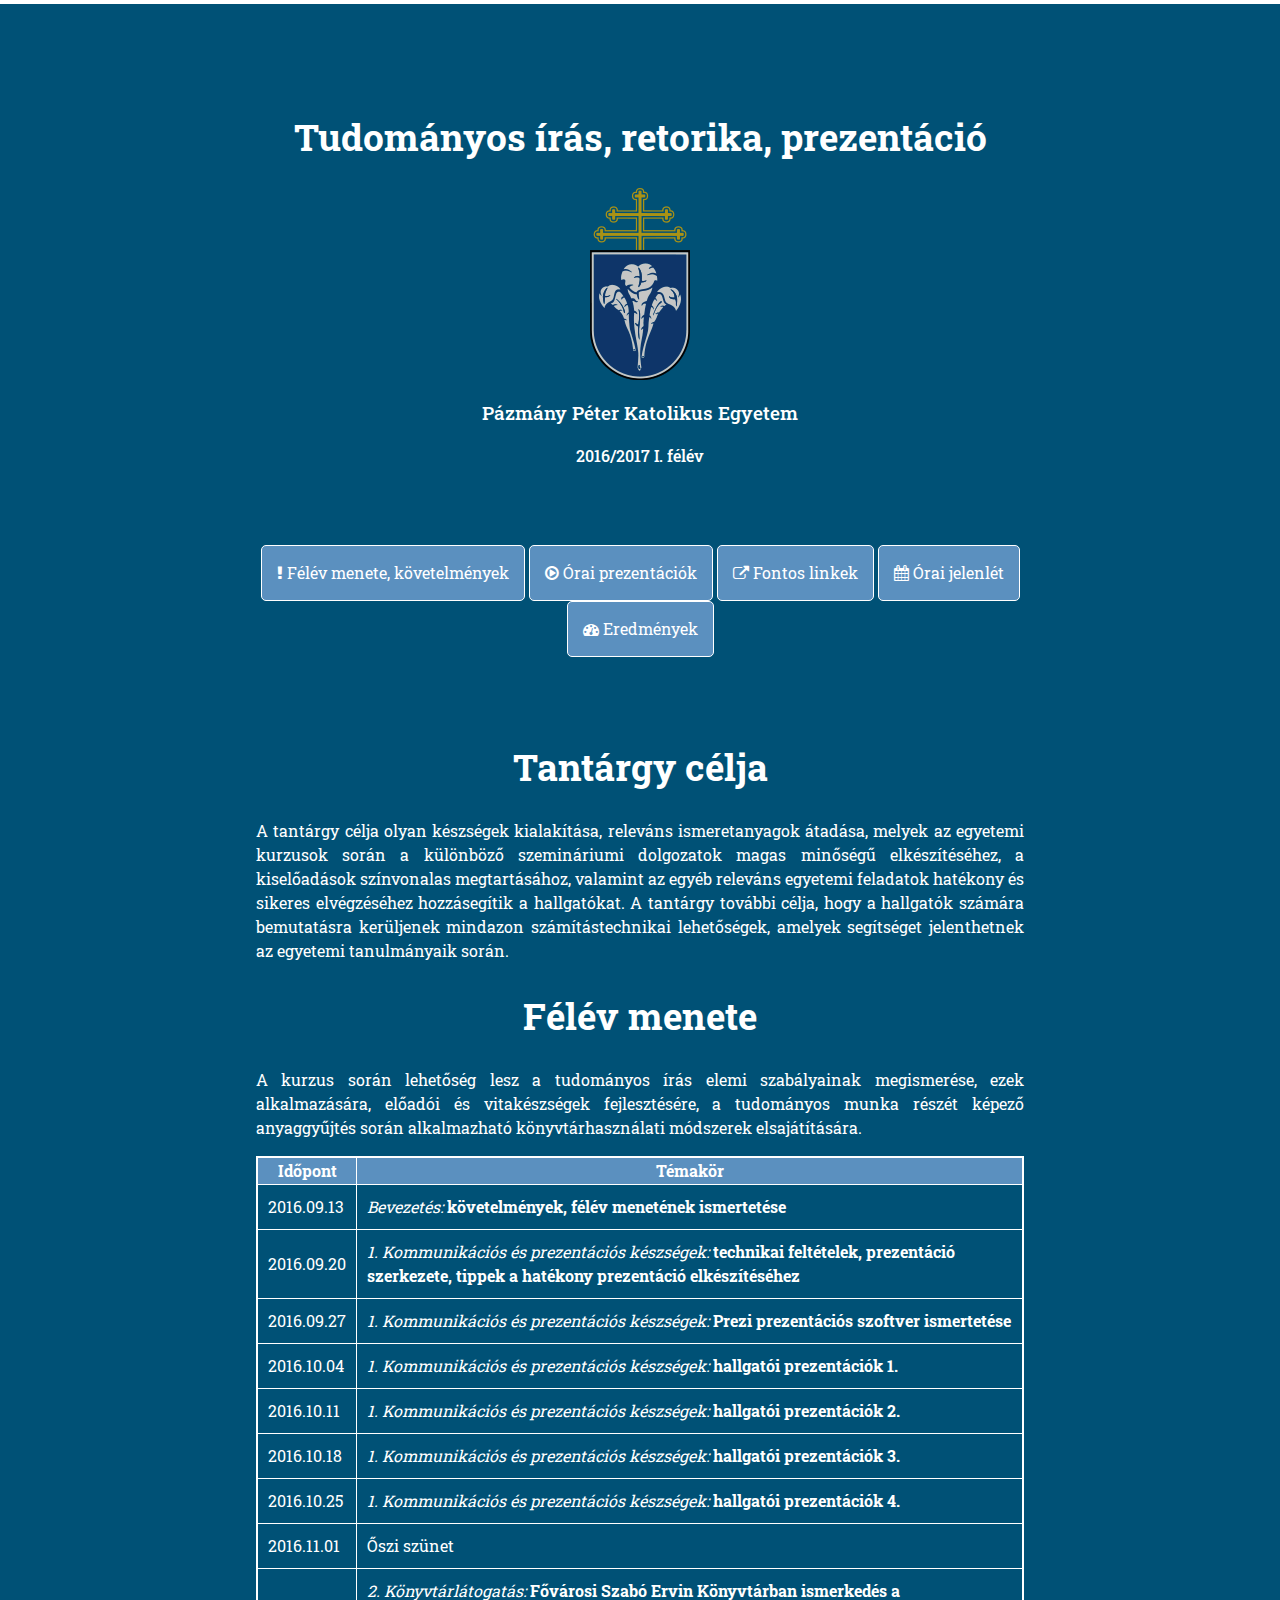
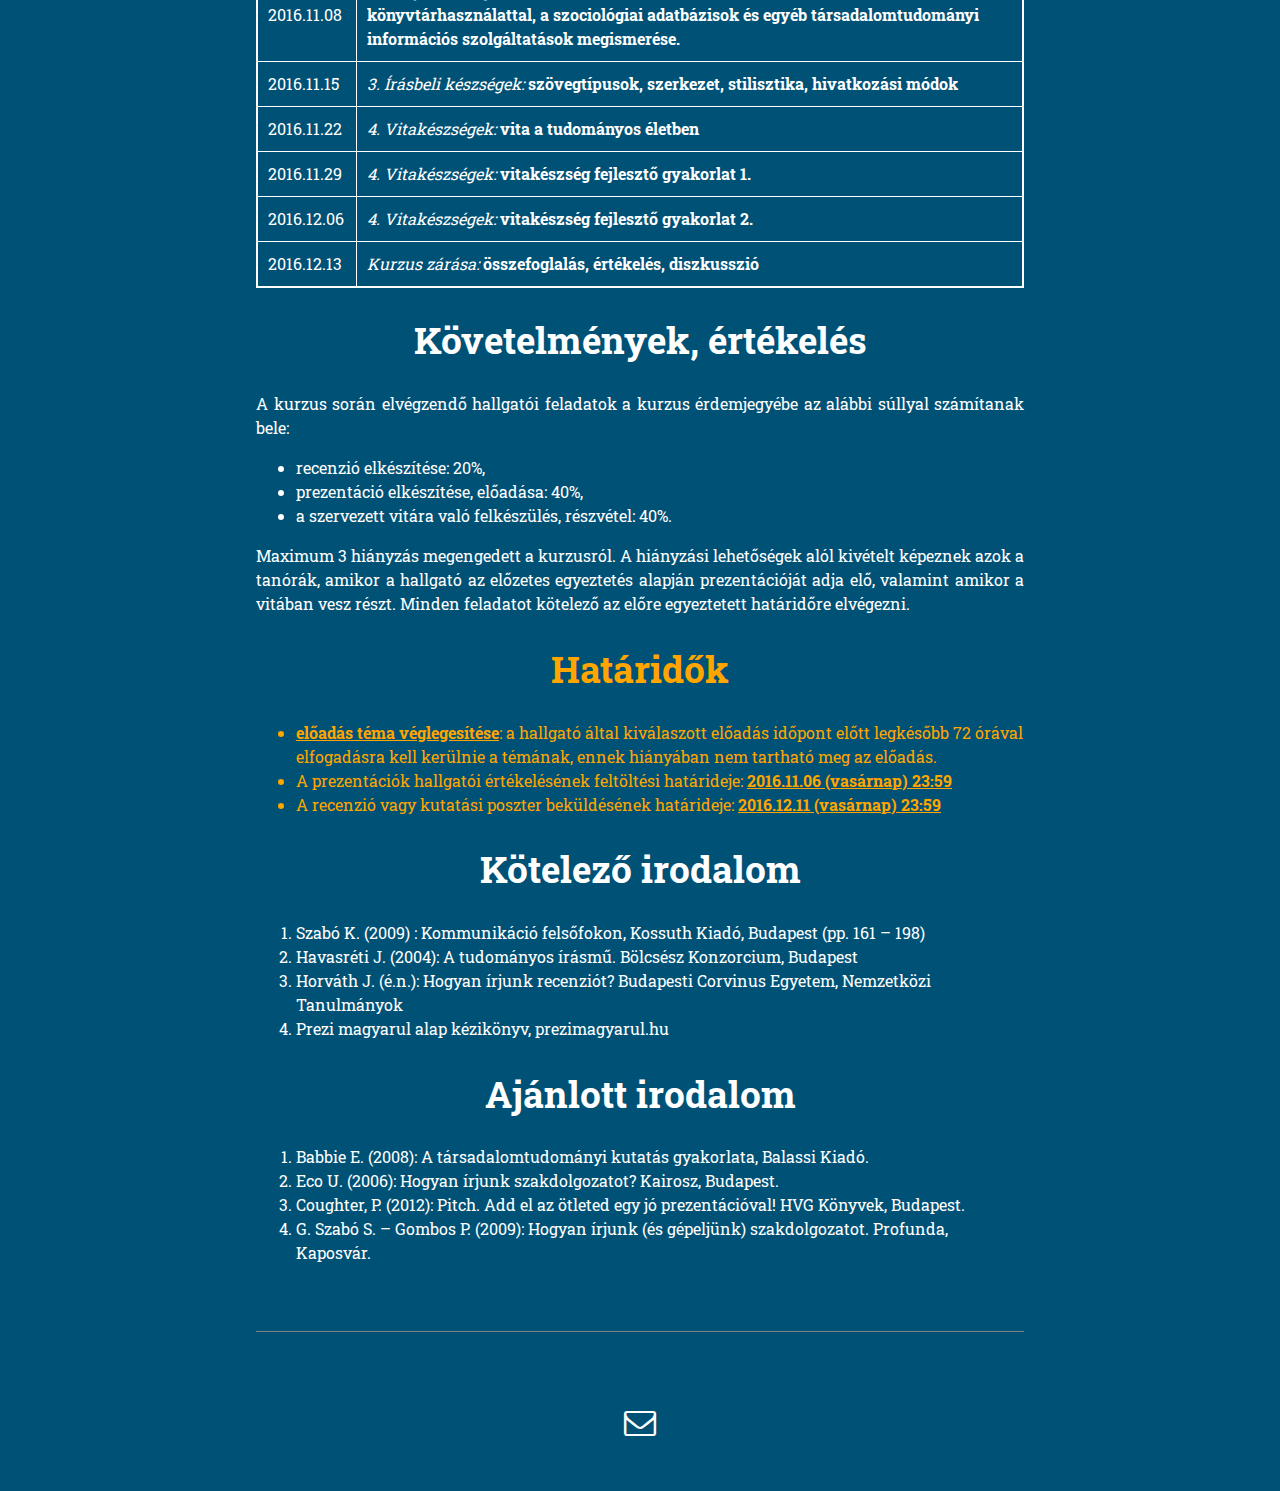
<file: index.html>
<!doctype html>
<html>
<head>
<meta charset="utf-8" />	

	<link href="css/basic.css" rel="stylesheet">
	<link href="css/font-awesome.min.css" rel="stylesheet">

	<script>
	  (function(i,s,o,g,r,a,m){i['GoogleAnalyticsObject']=r;i[r]=i[r]||function(){
	  (i[r].q=i[r].q||[]).push(arguments)},i[r].l=1*new Date();a=s.createElement(o),
	  m=s.getElementsByTagName(o)[0];a.async=1;a.src=g;m.parentNode.insertBefore(a,m)
	  })(window,document,'script','https://www.google-analytics.com/analytics.js','ga');

	  ga('create', 'UA-83907385-1', 'auto');
	  ga('send', 'pageview');
	</script>	
</head>
<body>
	<div class="top-border"></div>

	<div class="title">		
		<h1><a href="index.html">Tudományos írás, retorika, prezentáció</a></h1>
		<p></p>
		<div class="logo">
			<a href="index.html"><img src="img/ppke-logo.png" alt="Your Name Here" /></a>
		</div>
		<p></p>
		<h3>Pázmány Péter Katolikus Egyetem</h3>
		<h4>2016/2017 I. félév</h4>
	</div>

	<div class="navbar">
		<ul class="navbar-list">
			<li>
				<a href="index.html" class="current"><i class="fa fa-exclamation" aria-hidden="true"></i></i> Félév menete, követelmények</a>
			</li>
			<li>
				<a href="orai-prez.html"><i class="fa fa-play-circle-o" aria-hidden="true"></i> Órai prezentációk</a>
			</li>
			<li>
				<a href="fontos.html"><i class="fa fa-external-link" aria-hidden="true"></i> Fontos linkek</a>
			</li>
			<li>
				<a href="aktivitas.html"><i class="fa fa-calendar" aria-hidden="true"></i> Órai jelenlét</a>
			</li>
			<li>
				<a href="eredmenyek.html"><i class="fa fa-tachometer" aria-hidden="true"></i> Eredmények</a>
			</li> 		
		</ul>
	</div>

    <div class = "text-ready">
	<h1> Tantárgy célja </h1>
	<p> A tantárgy célja olyan készségek kialakítása, releváns ismeretanyagok átadása, melyek az egyetemi kurzusok során a különböző szemináriumi dolgozatok magas minőségű elkészítéséhez, a kiselőadások színvonalas megtartásához, valamint az egyéb releváns egyetemi feladatok hatékony és sikeres elvégzéséhez hozzásegítik a hallgatókat. A tantárgy további célja, hogy a hallgatók számára bemutatásra kerüljenek mindazon számítástechnikai lehetőségek, amelyek segítséget jelenthetnek az egyetemi tanulmányaik során. </p>
	<h1> Félév menete </h1>
	<p> A kurzus során lehetőség lesz a tudományos írás elemi szabályainak megismerése, ezek alkalmazására, előadói és vitakészségek fejlesztésére, a tudományos munka részét képező anyaggyűjtés során alkalmazható könyvtárhasználati módszerek elsajátítására. </p>
		<table>
            <thead>
                <tr>
                    <th>Időpont</th>
                    <th>Témakör</th>    
                </tr>
            </thead>
            <tbody>
                <tr>
                    <td>2016.09.13</td>
                    <td><i>Bevezetés: </i> <b>követelmények, félév menetének ismertetése </b></td>     
                </tr>
                 <tr>
                    <td>2016.09.20</td>
                    <td><i>1. Kommunikációs és prezentációs készségek: </i> <b>technikai feltételek, prezentáció szerkezete, tippek a hatékony prezentáció elkészítéséhez</b></td>     
                </tr>      
                 <tr>
                    <td>2016.09.27</td>
                    <td><i>1. Kommunikációs és prezentációs készségek: </i>   <b>Prezi prezentációs szoftver ismertetése</b></td>     
                </tr>  				
                <tr>
                    <td>2016.10.04</td>
                    <td><i>1. Kommunikációs és prezentációs készségek: </i> <b>hallgatói prezentációk 1.</b></td>
                </tr>
                <tr>
                    <td>2016.10.11</td>
                    <td><i>1. Kommunikációs és prezentációs készségek: </i>  <b>hallgatói prezentációk 2.</b></td>
                </tr>
				<tr>
                    <td>2016.10.18</td>
					<td><i>1. Kommunikációs és prezentációs készségek: </i>  <b>hallgatói prezentációk 3.</b></td>
                </tr>
				<tr>
                    <td>2016.10.25</td>
					<td><i>1. Kommunikációs és prezentációs készségek: </i>  <b>hallgatói prezentációk 4.</b></td>
                </tr>
				<tr>
                    <td>2016.11.01</td>
					<td>Őszi szünet</td>
                </tr>
				<tr>
                    <td>2016.11.08</td>
					<td><i>2. Könyvtárlátogatás: </i> <b>Fővárosi Szabó Ervin Könyvtárban ismerkedés a könyvtárhasználattal, a szociológiai adatbázisok és egyéb társadalomtudományi információs szolgáltatások megismerése.</b></td>
                </tr>
				<tr>
                    <td>2016.11.15</td>
					<td><i>3. Írásbeli készségek: </i> <b>szövegtípusok, szerkezet, stilisztika, hivatkozási módok</b></td>
                </tr>
				<tr>
                    <td>2016.11.22</td>
					<td><i>4. Vitakészségek: </i> <b>vita a tudományos életben</b></td>
                </tr>
				<tr>
                    <td>2016.11.29</td>
					<td><i>4. Vitakészségek: </i> <b>vitakészség fejlesztő gyakorlat 1.</b></td>
                </tr>
				<tr>
                    <td>2016.12.06</td>
					<td><i>4. Vitakészségek: </i> <b>vitakészség fejlesztő gyakorlat 2.</b></td>
                </tr>
				<tr>
                    <td>2016.12.13</td>
					<td><i>Kurzus zárása: </i> <b>összefoglalás, értékelés, diszkusszió</b></td>
                </tr>				
            </tbody>
        </table>
		<p></p>
	<h1> Követelmények, értékelés </h1>
	<p>A kurzus során elvégzendő hallgatói feladatok a kurzus érdemjegyébe az alábbi súllyal számítanak bele: </p>
	<ul>
		<li>recenzió elkészítése: 20%,</li>
		<li>prezentáció elkészítése, előadása: 40%,</li>
		<li>a szervezett vitára való felkészülés, részvétel: 40%. </li>
	</ul>   
	<p>Maximum 3 hiányzás megengedett a kurzusról. A hiányzási lehetőségek alól kivételt képeznek azok a tanórák, amikor a hallgató az előzetes egyeztetés alapján prezentációját adja elő, valamint amikor a vitában vesz részt. Minden feladatot kötelező az előre egyeztetett határidőre elvégezni. </p>
	<h1 style="color:orange"> Határidők </h1>
	<ul style="color:orange">
		<li><b><u>előadás téma véglegesítése</u></b>: a hallgató által kiválaszott előadás időpont előtt legkésőbb 72 órával elfogadásra kell kerülnie a témának, ennek hiányában nem tartható meg az előadás.</li>
		<li>A prezentációk hallgatói értékelésének feltöltési határideje: <b><u>2016.11.06 (vasárnap) 23:59</u></b> </li>
		<li>A recenzió vagy kutatási poszter beküldésének határideje: <b><u>2016.12.11 (vasárnap) 23:59</u></b> </li>
	    </ul> 
	<h1> Kötelező irodalom </h1>
	<ol>
		<li>Szabó K. (2009) : Kommunikáció felsőfokon, Kossuth Kiadó, Budapest (pp. 161 – 198)</li>
		<li>Havasréti J. (2004): A tudományos írásmű. Bölcsész Konzorcium, Budapest</li>
		<li><a href = "http://www.diplomacia.hu/doc/hogyanIrjunkRecenziot.asp">Horváth J. (é.n.): Hogyan írjunk recenziót? Budapesti Corvinus Egyetem, Nemzetközi Tanulmányok</a></li>
		<li><a href = "http://www.prezimagyarul.hu/pdf/prezimagyarul_alap_kezikonyv.pdf">Prezi magyarul alap kézikönyv, prezimagyarul.hu</a></li>
	</ol>
	<h1> Ajánlott irodalom </h1>
	<ol>
		<li>Babbie E. (2008): A társadalomtudományi kutatás gyakorlata, Balassi Kiadó.</li>
		<li>Eco U. (2006): Hogyan írjunk szakdolgozatot? Kairosz, Budapest.</li>
		<li>Coughter, P. (2012): Pitch. Add el az ötleted egy jó prezentációval! HVG Könyvek, Budapest.</li>
		<li>G. Szabó S. – Gombos P. (2009): Hogyan írjunk (és gépeljünk) szakdolgozatot. Profunda, Kaposvár.</li>
	</ol>
	</div>  

	<div>
		<footer>
				<a href="mailto:marko.tamas@ppke.hu"><i class="fa fa-envelope-o fa-2x"></i></a>
		</footer>
	</div>
	</body>
</html>
</file>
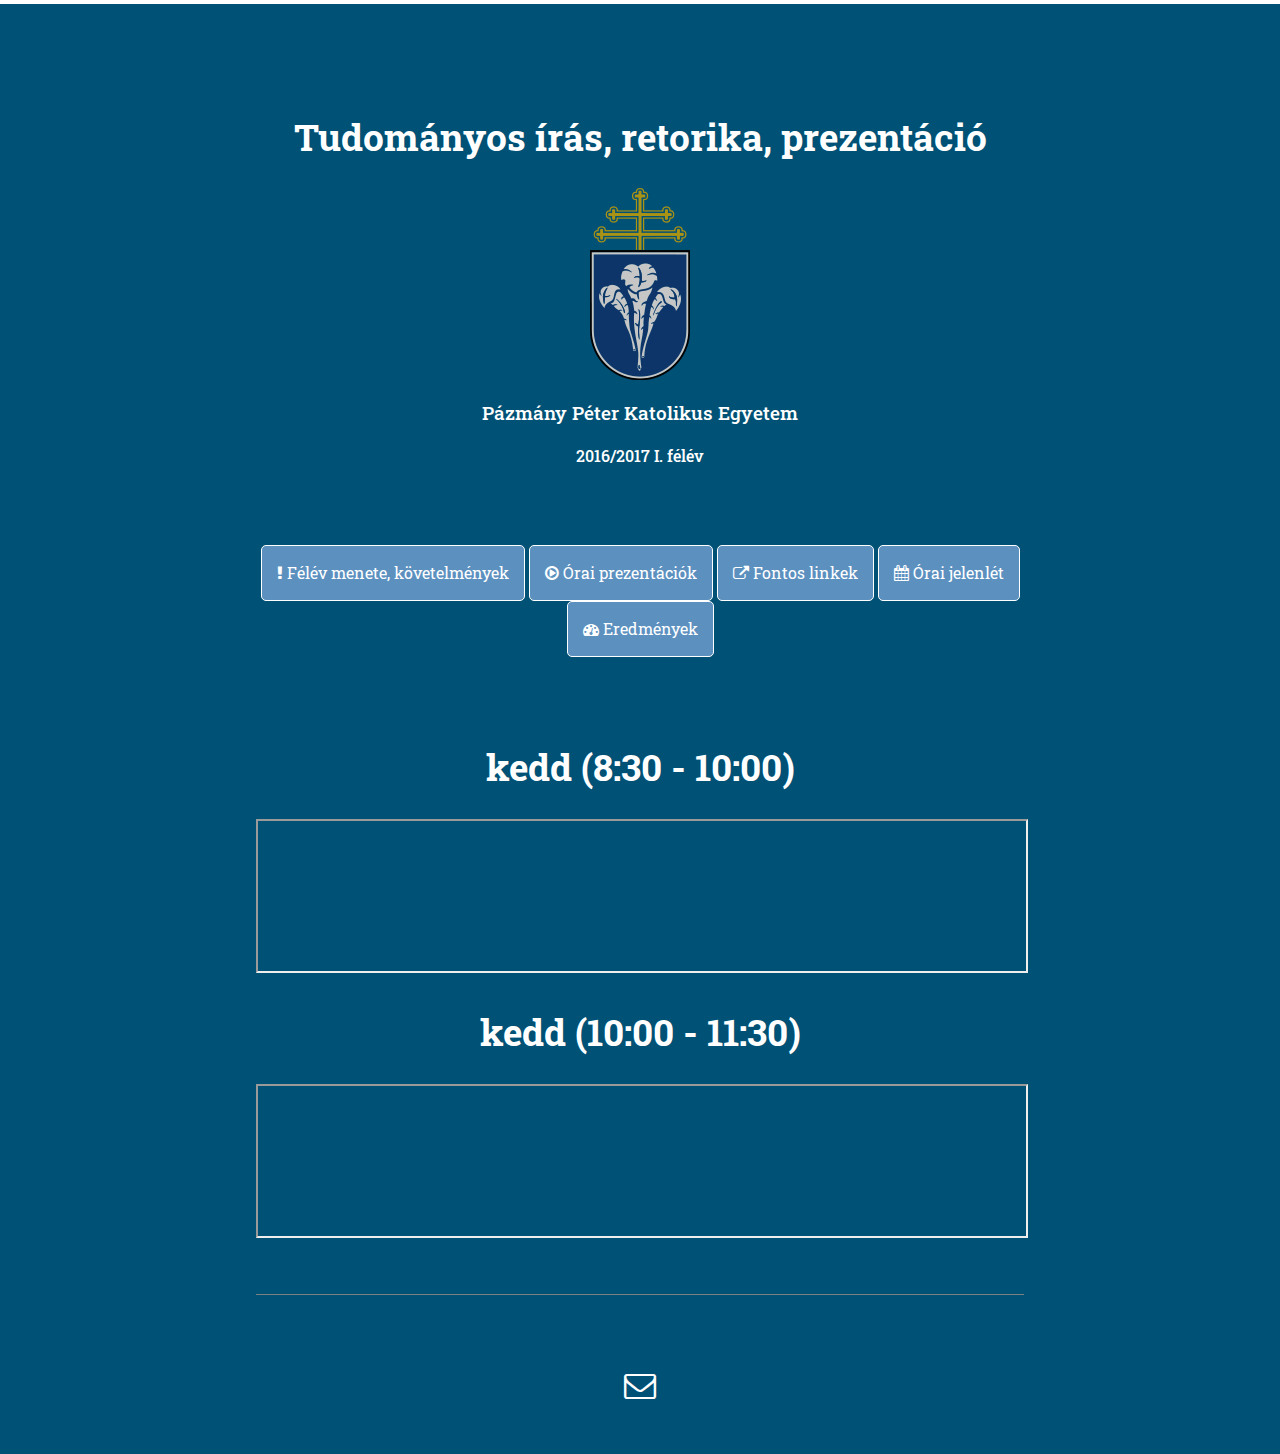
<file: aktivitas.html>
<!doctype html>
<html>
<head>
<meta charset="utf-8" />	

	<link href="css/basic.css" rel="stylesheet">
	<link href="css/font-awesome.min.css" rel="stylesheet">
	<script>
	  (function(i,s,o,g,r,a,m){i['GoogleAnalyticsObject']=r;i[r]=i[r]||function(){
	  (i[r].q=i[r].q||[]).push(arguments)},i[r].l=1*new Date();a=s.createElement(o),
	  m=s.getElementsByTagName(o)[0];a.async=1;a.src=g;m.parentNode.insertBefore(a,m)
	  })(window,document,'script','https://www.google-analytics.com/analytics.js','ga');

	  ga('create', 'UA-83907385-1', 'auto');
	  ga('send', 'pageview');
	</script>
</head>
<body>
	<div class="top-border"></div>

	<div class="title">		
		<h1><a href="index.html">Tudományos írás, retorika, prezentáció</a></h1>
		<p></p>
		<div class="logo">
			<a href="index.html"><img src="img/ppke-logo.png" alt="Your Name Here" /></a>
		</div>
		<p></p>
		<h3>Pázmány Péter Katolikus Egyetem</h3>
		<h4>2016/2017 I. félév</h4>
	</div>

	<div class="navbar">
		<ul class="navbar-list">
			<li>
				<a href="index.html"><i class="fa fa-exclamation" aria-hidden="true"></i></i> Félév menete, követelmények</a>
			</li>
			<li>
				<a href="orai-prez.html"><i class="fa fa-play-circle-o" aria-hidden="true"></i> Órai prezentációk</a>
			</li>
			<li>
				<a href="fontos.html"><i class="fa fa-external-link" aria-hidden="true"></i> Fontos linkek</a>
			</li>
			<li>
				<a href="aktivitas.html" class="current"><i class="fa fa-calendar" aria-hidden="true"></i> Órai jelenlét</a>
			</li>
			<li>
				<a href="eredmenyek.html"><i class="fa fa-tachometer" aria-hidden="true"></i> Eredmények</a>
			</li> 	
		</ul>
	</div>

	<div class = "text-ready">
		<h1> <a href = "https://docs.google.com/spreadsheets/d/1wEJxzvfIr5EdPVm2vCvMYheya5U7vbFMaC4n5K09YXU/pubhtml?gid=93892012&single=true">kedd (8:30 - 10:00)</a></h1> 
		<iframe src="https://docs.google.com/spreadsheets/d/1wEJxzvfIr5EdPVm2vCvMYheya5U7vbFMaC4n5K09YXU/pubhtml?gid=93892012&amp;single=true&amp;widget=true&amp;headers=false" class="spreadsheet"></iframe>
		
		<h1> <a href = "https://docs.google.com/spreadsheets/d/1wEJxzvfIr5EdPVm2vCvMYheya5U7vbFMaC4n5K09YXU/pubhtml?gid=1395610108&single=true">kedd (10:00 - 11:30)</a></h1>
		<iframe src="https://docs.google.com/spreadsheets/d/1wEJxzvfIr5EdPVm2vCvMYheya5U7vbFMaC4n5K09YXU/pubhtml?gid=1395610108&amp;single=true&amp;widget=true&amp;headers=false" class="spreadsheet"></iframe>
	</div>

	<div>
		<footer>
				<a href="mailto:marko.tamas@ppke.hu"><i class="fa fa-envelope-o fa-2x"></i></a>
		</footer>
	</div>
	</body>
</html>
</file>
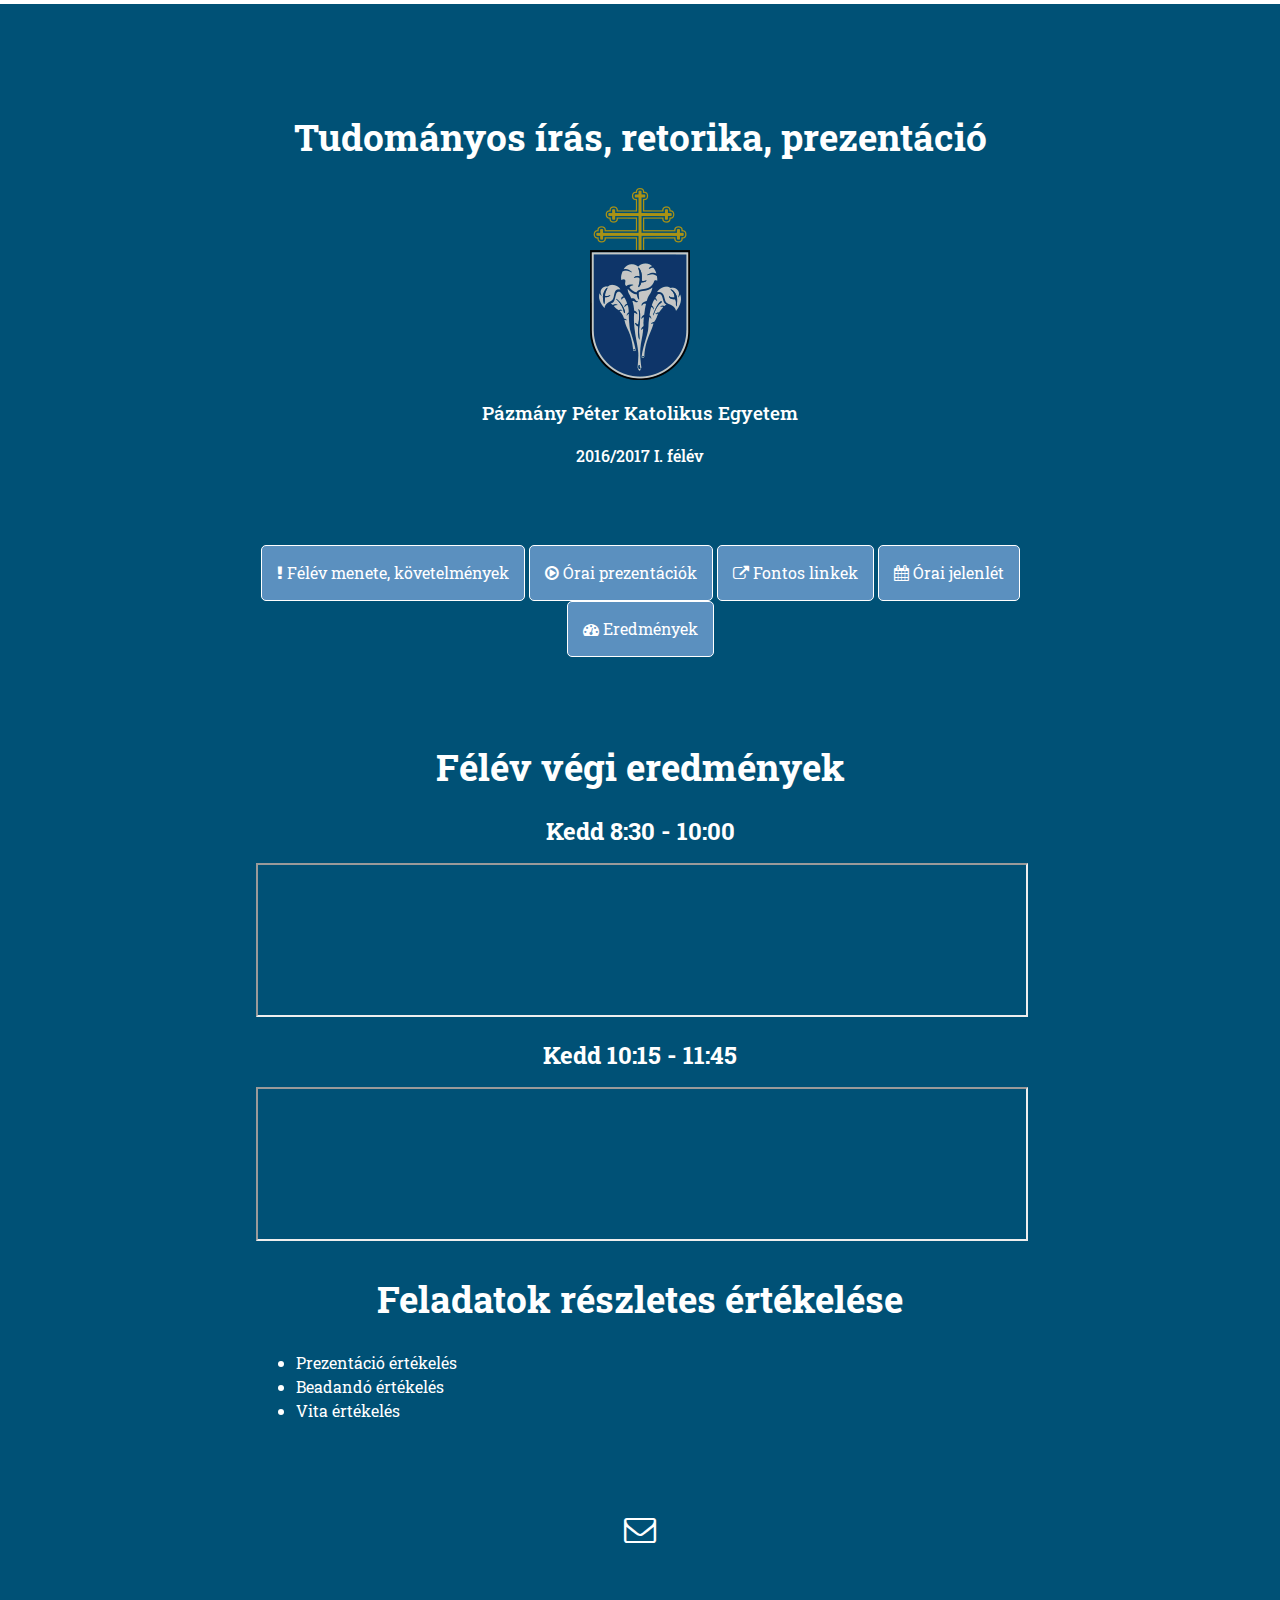
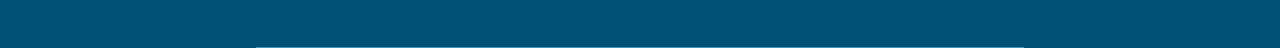
<file: eredmenyek.html>
<!doctype html>
<html>
<head>
<meta charset="utf-8" />	

	<link href="css/basic.css" rel="stylesheet">
	<link href="css/font-awesome.min.css" rel="stylesheet">

	<script>
	  (function(i,s,o,g,r,a,m){i['GoogleAnalyticsObject']=r;i[r]=i[r]||function(){
	  (i[r].q=i[r].q||[]).push(arguments)},i[r].l=1*new Date();a=s.createElement(o),
	  m=s.getElementsByTagName(o)[0];a.async=1;a.src=g;m.parentNode.insertBefore(a,m)
	  })(window,document,'script','https://www.google-analytics.com/analytics.js','ga');

	  ga('create', 'UA-83907385-1', 'auto');
	  ga('send', 'pageview');
	</script>	
</head>
<body>
	<div class="top-border"></div>

	<div class="title">		
		<h1><a href="index.html">Tudományos írás, retorika, prezentáció</a></h1>
		<p></p>
		<div class="logo">
			<a href="index.html"><img src="img/ppke-logo.png" alt="Your Name Here" /></a>
		</div>
		<p></p>
		<h3>Pázmány Péter Katolikus Egyetem</h3>
		<h4>2016/2017 I. félév</h4>
	</div>

	<div class="navbar">
		<ul class="navbar-list">
			<li>
				<a href="index.html"><i class="fa fa-exclamation" aria-hidden="true"></i></i> Félév menete, követelmények</a>
			</li>
			<li>
				<a href="orai-prez.html"><i class="fa fa-play-circle-o" aria-hidden="true"></i> Órai prezentációk</a>
			</li>
			<li>
				<a href="fontos.html"><i class="fa fa-external-link" aria-hidden="true"></i> Fontos linkek</a>
			</li>
			<li>
				<a href="aktivitas.html"><i class="fa fa-calendar" aria-hidden="true"></i> Órai jelenlét</a>
			</li>
			<li>
				<a href="eredmenyek.html" class="current"><i class="fa fa-tachometer" aria-hidden="true"></i> Eredmények</a>
			</li>	
		</ul>
	</div>

    <div class = "text-ready">
	<h1> Félév végi eredmények </h1>
	<a href ="https://docs.google.com/spreadsheets/d/1xyNk3NCLv2J9Ydz35NpY23EiyY0hZU5kZjBQfV0opKw/pubhtml?gid=708721883&single=true"><h2> Kedd 8:30 - 10:00 </h2> </a>
		<iframe src="https://docs.google.com/spreadsheets/d/1xyNk3NCLv2J9Ydz35NpY23EiyY0hZU5kZjBQfV0opKw/pubhtml?gid=708721883&amp;single=true&amp;widget=true&amp;headers=false" class="spreadsheet"></iframe>
	<a href ="https://docs.google.com/spreadsheets/d/1xyNk3NCLv2J9Ydz35NpY23EiyY0hZU5kZjBQfV0opKw/pubhtml?gid=1691683371&single=true"><h2> Kedd 10:15 - 11:45 </h2> </a>
		<iframe src="https://docs.google.com/spreadsheets/d/1xyNk3NCLv2J9Ydz35NpY23EiyY0hZU5kZjBQfV0opKw/pubhtml?gid=1691683371&amp;single=true&amp;widget=true&amp;headers=false" class="spreadsheet"></iframe>
	<h1> Feladatok részletes értékelése </h1>
		<ul>
			<li>
				<a href="https://github.com/tarkomatas/tud-iras/raw/master/ert/prezent%C3%A1ci%C3%B3_%C3%A9rt%C3%A9kel%C3%A9s.pdf">Prezentáció értékelés</a>
			</li>	
			<li>
				<a href="https://github.com/tarkomatas/tud-iras/raw/master/ert/beadand%C3%B3_%C3%A9rt%C3%A9kel%C3%A9s.pdf">Beadandó értékelés</a>
			</li>
			<li>
				<a href="https://github.com/tarkomatas/tud-iras/raw/master/ert/vita_%C3%A9rt%C3%A9kel%C3%A9s.pdf">Vita értékelés</a>
			</li>				
		</ul>	
	<div>
		<footer>
				<a href="mailto:marko.tamas@ppke.hu"><i class="fa fa-envelope-o fa-2x"></i></a>
		</footer>
	</div>
	</body>
</html>
</file>
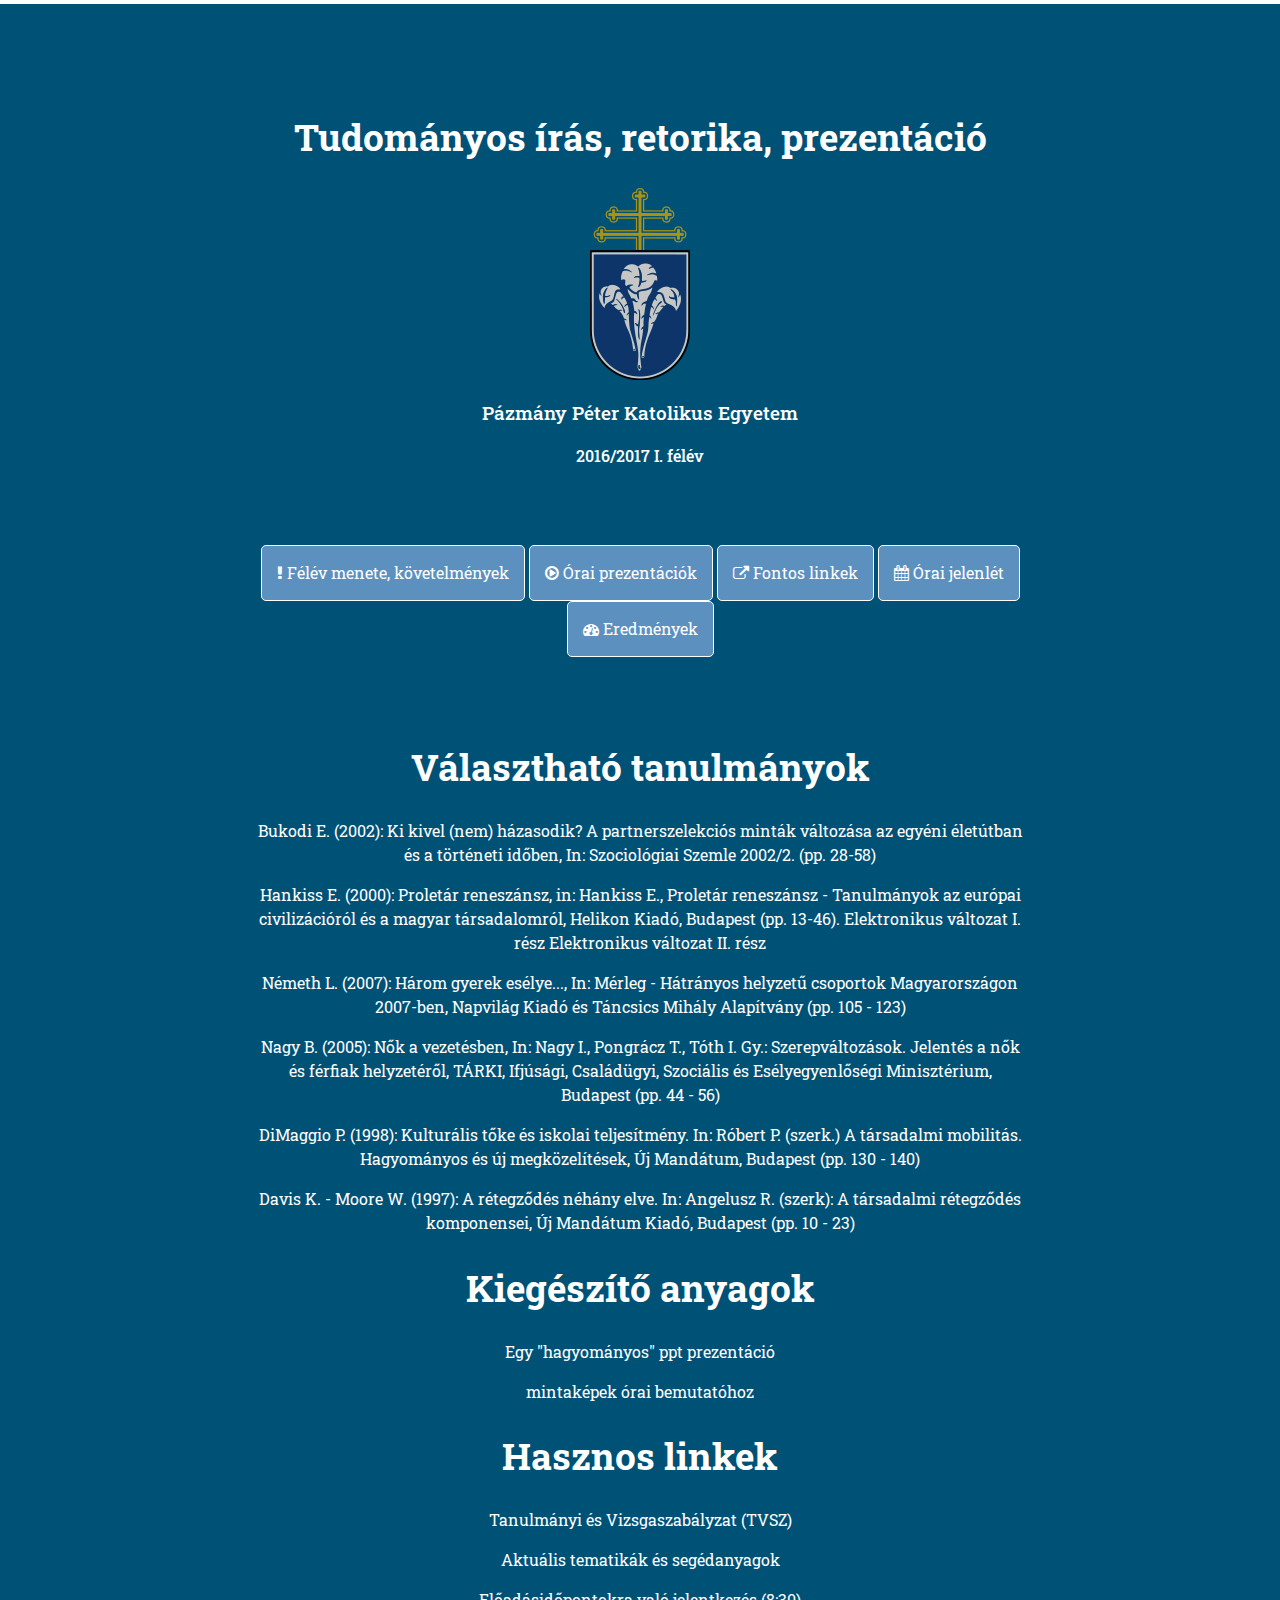
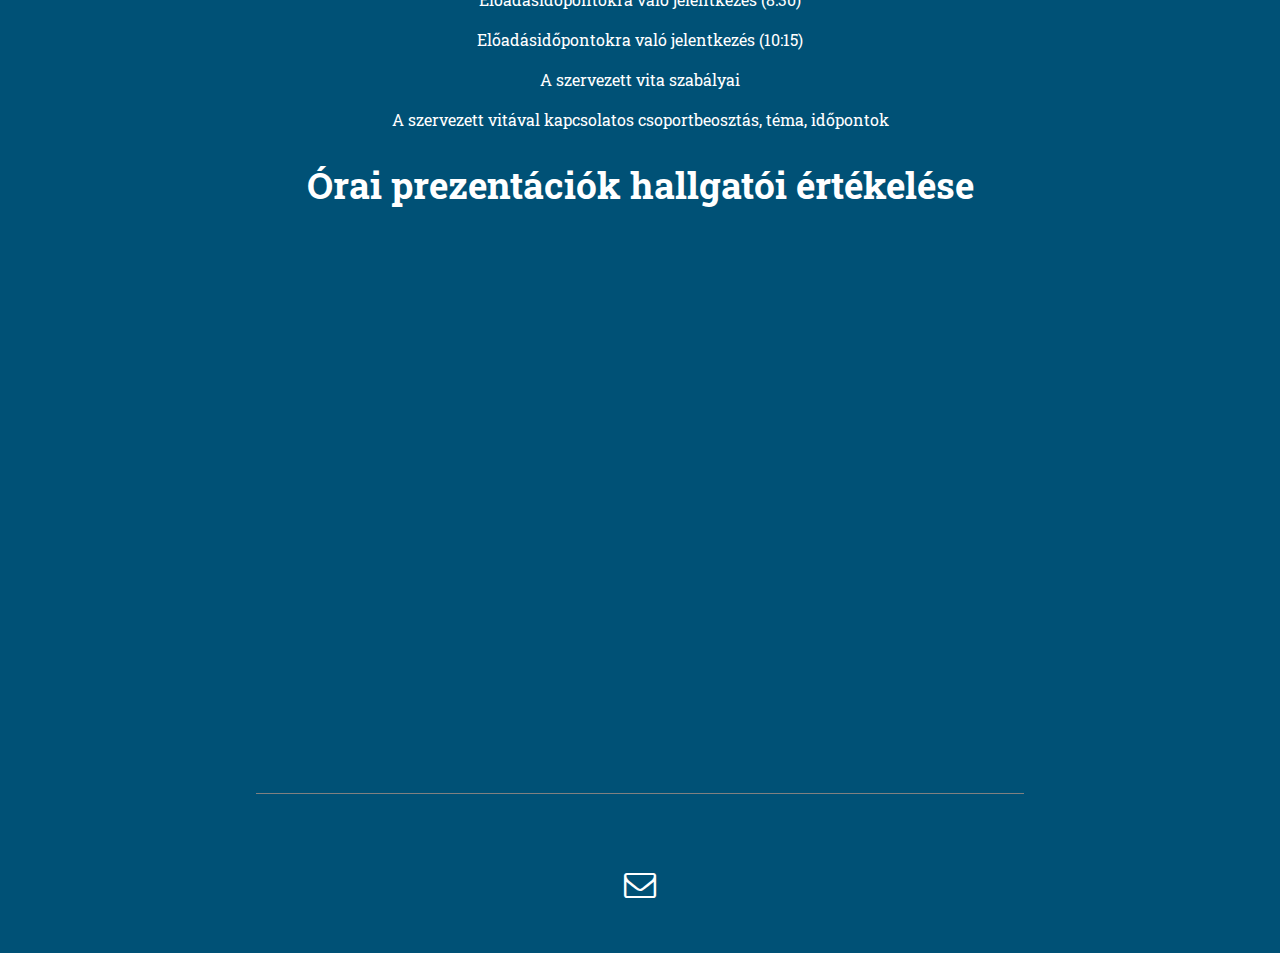
<file: fontos.html>
<!doctype html>
<html>
<head>
<meta charset="utf-8" />	

	<link href="css/basic.css" rel="stylesheet">
	<link href="css/font-awesome.min.css" rel="stylesheet">

	<script>
	  (function(i,s,o,g,r,a,m){i['GoogleAnalyticsObject']=r;i[r]=i[r]||function(){
	  (i[r].q=i[r].q||[]).push(arguments)},i[r].l=1*new Date();a=s.createElement(o),
	  m=s.getElementsByTagName(o)[0];a.async=1;a.src=g;m.parentNode.insertBefore(a,m)
	  })(window,document,'script','https://www.google-analytics.com/analytics.js','ga');

	  ga('create', 'UA-83907385-1', 'auto');
	  ga('send', 'pageview');
	</script>		
</head>
<body>
	<div class="top-border"></div>

	<div class="title">		
		<h1><a href="index.html">Tudományos írás, retorika, prezentáció</a></h1>
		<p></p>
		<div class="logo">
			<a href="index.html"><img src="img/ppke-logo.png" alt="Your Name Here" /></a>
		</div>
		<p></p>
		<h3>Pázmány Péter Katolikus Egyetem</h3>
		<h4>2016/2017 I. félév</h4>
	</div>

	<div class="navbar">
		<ul class="navbar-list">
			<li>
				<a href="index.html"><i class="fa fa-exclamation" aria-hidden="true"></i></i> Félév menete, követelmények</a>
			</li>
			<li>
				<a href="orai-prez.html"><i class="fa fa-play-circle-o" aria-hidden="true"></i> Órai prezentációk</a>
			</li>
			<li>
				<a href="fontos.html" class="current"><i class="fa fa-external-link" aria-hidden="true"></i> Fontos linkek</a>
			</li>
			<li>
				<a href="aktivitas.html"><i class="fa fa-calendar" aria-hidden="true"></i> Órai jelenlét</a>
			</li>
			<li>
				<a href="eredmenyek.html"><i class="fa fa-tachometer" aria-hidden="true"></i> Eredmények</a>
			</li> 		
		</ul>
	</div>

	<div class = "prezi-ready">
		<h1> Választható tanulmányok </h1>
			<p>
				<a href="http://www.tarsadalomkutatas.hu/kkk.php?TPUBL-A-570/szoc_szemle/TPUBL-A-570.pdf">Bukodi E. (2002): Ki kivel (nem) házasodik? A partnerszelekciós minták változása az egyéni életútban és a történeti időben, In: Szociológiai Szemle 2002/2. (pp. 28-58) </a>
			</p>
			<p>
				Hankiss E. (2000): Proletár reneszánsz, in: Hankiss E., Proletár reneszánsz - Tanulmányok az európai civilizációról és a magyar társadalomról, Helikon Kiadó, Budapest (pp. 13-46).
				<a href="http://epa.oszk.hu/00400/00458/00004/oldalb266.html">Elektronikus változat I. rész </a>
				<a href="http://korunk.org/?q=node/6317">Elektronikus változat II. rész </a>
			</p>
			<p>
				<a href="https://github.com/tarkomatas/tud-iras/raw/master/mat/MERLEG%202007.pdf">Németh L. (2007): Három gyerek esélye..., In: Mérleg - Hátrányos helyzetű csoportok Magyarországon 2007-ben, Napvilág Kiadó és Táncsics Mihály Alapítvány (pp. 105 - 123) </a>
	
			</p>
			<p>
				<a href="http://www.tarki.hu/adatbank-h/kutjel/pdf/a964.pdf">Nagy B. (2005): Nők a vezetésben, In: Nagy I., Pongrácz T., Tóth I. Gy.: Szerepváltozások. Jelentés a nők és férfiak helyzetéről, TÁRKI, Ifjúsági, Családügyi, Szociális és Esélyegyenlőségi Minisztérium, Budapest (pp. 44 - 56)  </a>
	
			</p>
			<p>
				DiMaggio P. (1998): Kulturális tőke és iskolai teljesítmény. In: Róbert P. (szerk.) A társadalmi mobilitás. Hagyományos és új megközelítések, Új Mandátum, Budapest (pp. 130 - 140) 
	
			</p>
			<p>
				<a href="http://weped.gportal.hu/portal/weped/upload/710292_1359891095_07889.pdf"> Davis K. - Moore W. (1997): A rétegződés néhány elve. In: Angelusz R. (szerk): A társadalmi rétegződés komponensei, Új Mandátum Kiadó, Budapest (pp. 10 - 23)  </a>
	
			</p>		
				
		
		<h1> Kiegészítő anyagok </h1>
			<p>
				<a href="https://www.google.hu/url?sa=t&rct=j&q=&esrc=s&source=web&cd=2&ved=0ahUKEwjB6LWVlaHPAhUGcRQKHZ5VCScQFgggMAE&url=https%3A%2F%2Fbtk.ppke.hu%2Fuploads%2Fcollection%2F76%2Ffile%2Fppkebtk.pps&usg=AFQjCNED3jSHTYoE5n-FWZmZp7TVmOtnrA&sig2=a9HDH8Q-nee3HIJ7fqXpQg&bvm=bv.133387755,d.d24&cad=rja">Egy "hagyományos" ppt prezentáció </a>
			</p>
			<p>
				<a href="https://github.com/tarkomatas/tud-iras/tree/master/mat">mintaképek órai bemutatóhoz </a>
			</p>
		<h1> Hasznos linkek </h1>
			<p>
				<a href="https://btk.ppke.hu/uploads/articles/3763/file/Tanulm%C3%A1nyi%20%C3%A9s%20Vizsgaszab%C3%A1lyzat%20egys%C3%A9ges%20szerkezetben%20a%20BTK%20rendelkez%C3%A9seivel.pdf">Tanulmányi és Vizsgaszabályzat (TVSZ) </a>
			</p>
			<p>
				<a href="https://btk.ppke.hu/karunkrol/intezetek-tanszekek/szociologiai-intezet/aktualis-tematikak-es-segedanyagok/2016-2017-oszi-felev">Aktuális tematikák és segédanyagok </a>
			</p>
			<p>
				<a href="http://doodle.com/poll/gdb2ap23th4kxku4">Előadásidőpontokra való jelentkezés (8:30) </a>
			</p>
			<p>
				<a href="http://doodle.com/poll/tviw6hg52vc7t3yz">Előadásidőpontokra való jelentkezés (10:15) </a>
			</p>
			<p>
				<a href="vita_szabalyok.html">A szervezett vita szabályai </a>
			</p>
			<p>
				<a href="https://docs.google.com/spreadsheets/d/1xnR8XSzAW4T6ku4nUDCEnFiv2rGd0elwIHQIG4S19R0/edit?usp=sharing">A szervezett vitával kapcsolatos csoportbeosztás, téma, időpontok </a>
			</p>		
		<h1> Órai prezentációk hallgatói értékelése </h1>
		<iframe src="https://docs.google.com/forms/d/e/1FAIpQLSftARJTVMjt_gdeSAE_wpyKvWQGndYRUDWAaea7DWYnD75UCA/viewform?embedded=true" width="760" height="500" frameborder="0" marginheight="0" marginwidth="0">Betöltés...</iframe>
	</div>

	<div>
		<footer>
				<a href="mailto:marko.tamas@ppke.hu"><i class="fa fa-envelope-o fa-2x"></i></a>
		</footer>
	</div>
	</body>
</html>
</file>
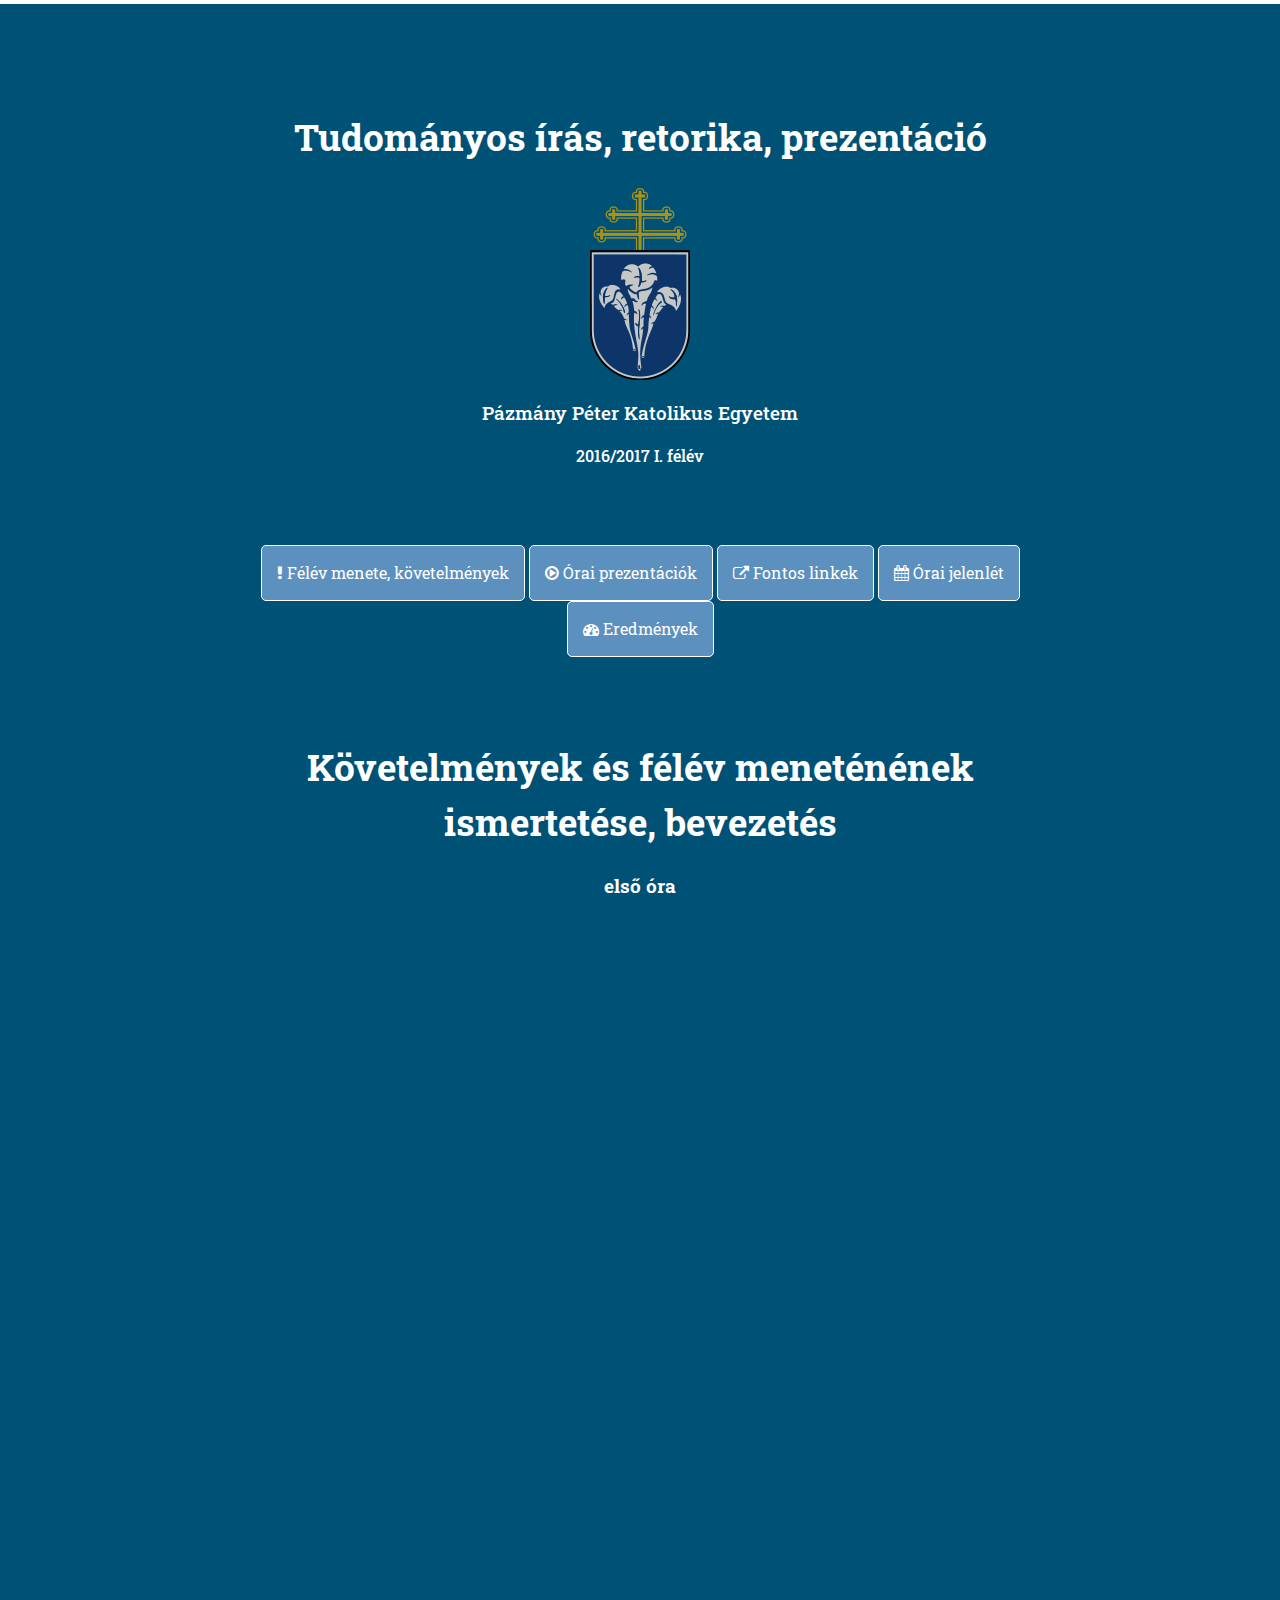
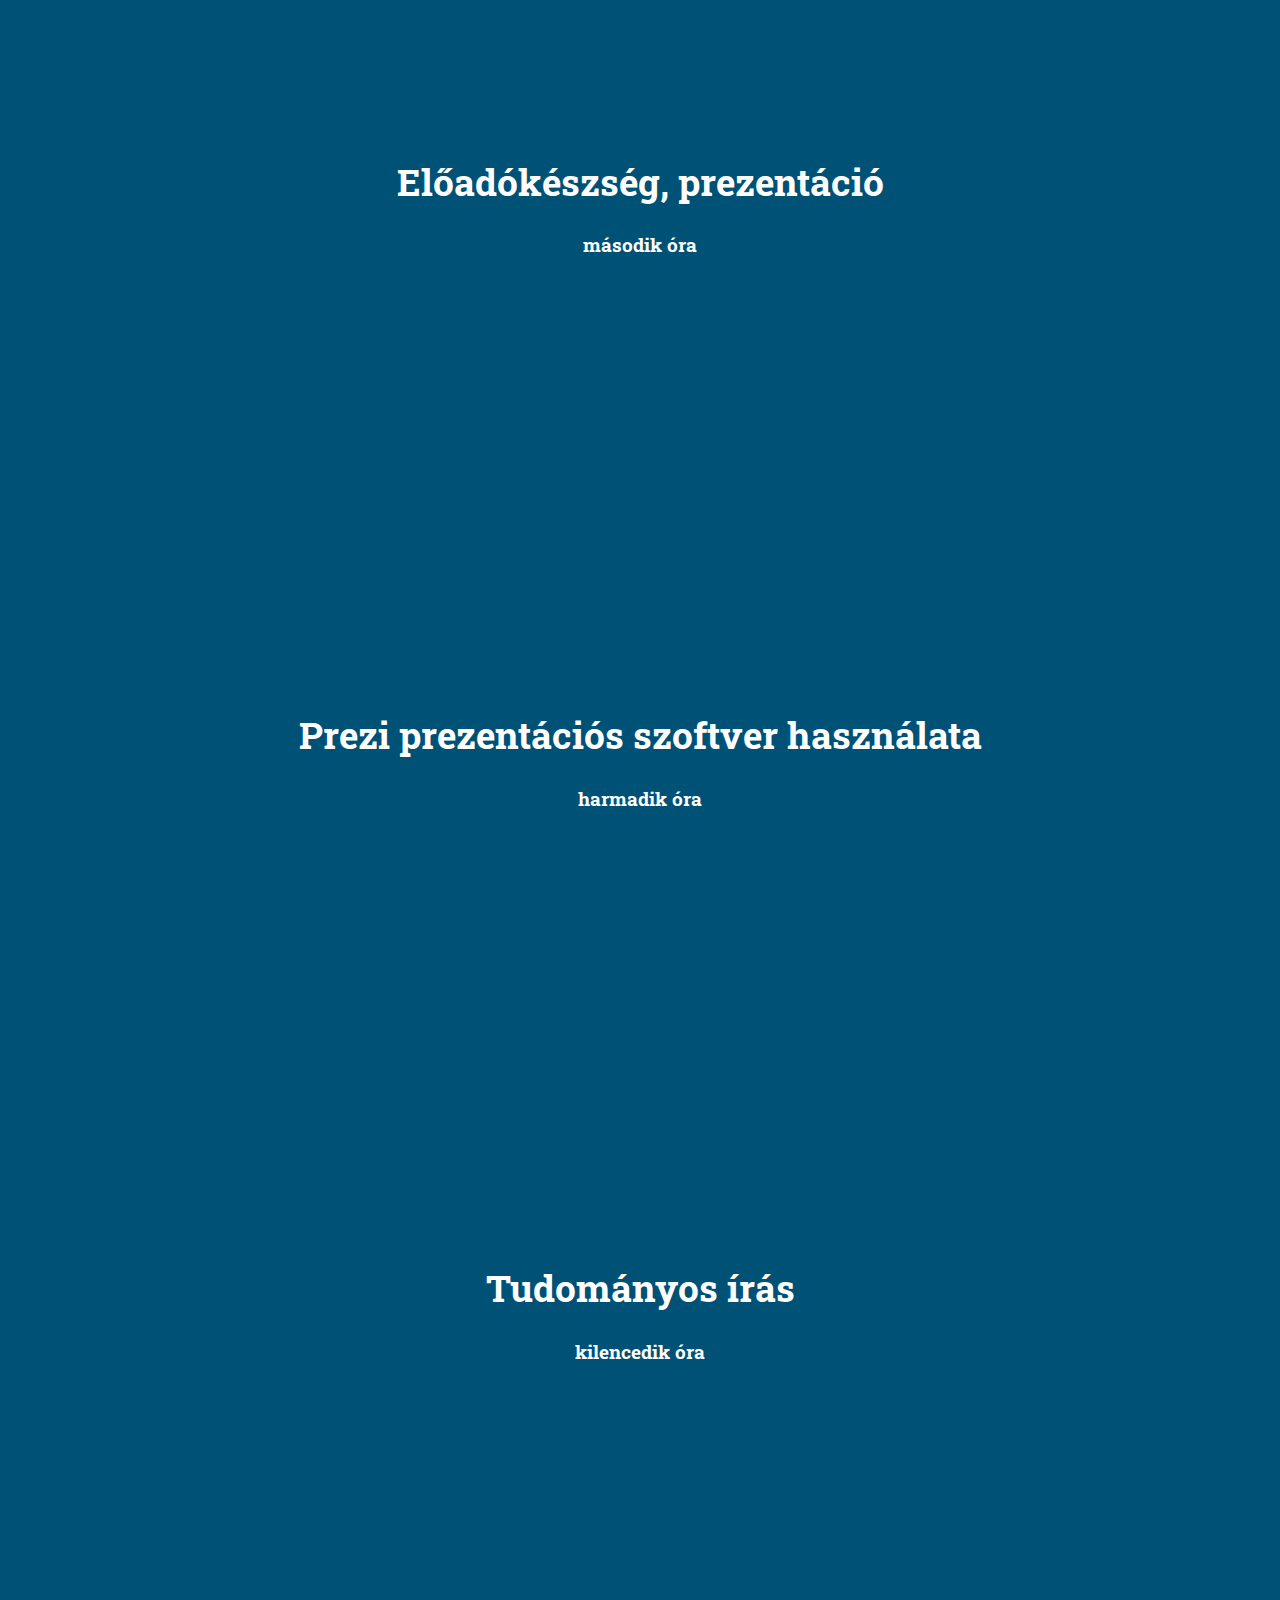
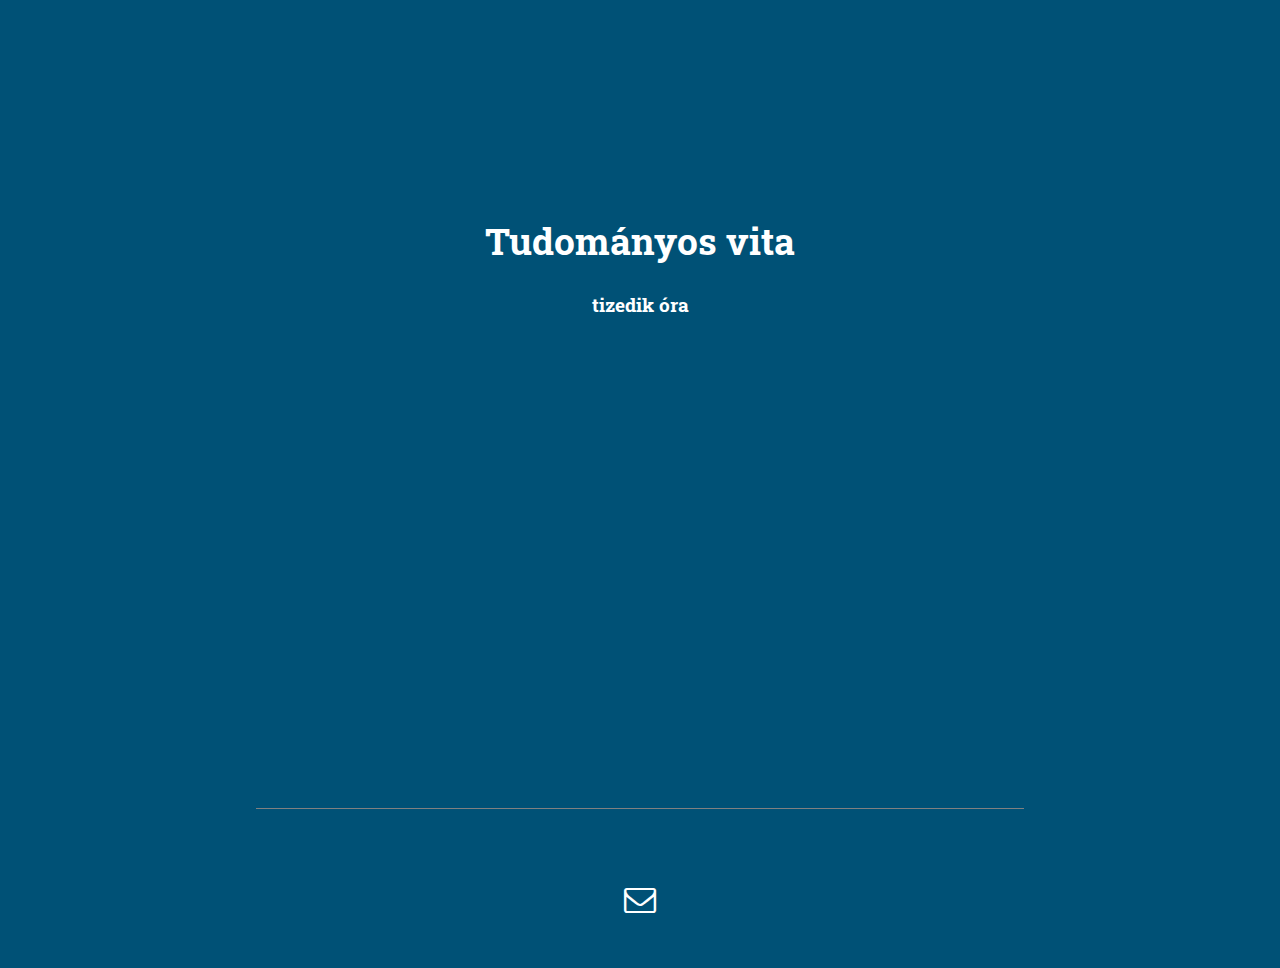
<file: orai-prez.html>
<!doctype html>
<html>
<head>
<meta charset="utf-8" />	

	<link href="css/basic.css" rel="stylesheet">
	<link href="css/font-awesome.min.css" rel="stylesheet">
	<script>
	  (function(i,s,o,g,r,a,m){i['GoogleAnalyticsObject']=r;i[r]=i[r]||function(){
	  (i[r].q=i[r].q||[]).push(arguments)},i[r].l=1*new Date();a=s.createElement(o),
	  m=s.getElementsByTagName(o)[0];a.async=1;a.src=g;m.parentNode.insertBefore(a,m)
	  })(window,document,'script','https://www.google-analytics.com/analytics.js','ga');

	  ga('create', 'UA-83907385-1', 'auto');
	  ga('send', 'pageview');
	</script>
</head>
<body>
	<div class="top-border"></div>

	<div class="title">		
		<h1><a href="index.html">Tudományos írás, retorika, prezentáció</a></h1>
		<p></p>
		<div class="logo">
			<a href="index.html"><img src="img/ppke-logo.png" alt="Your Name Here" /></a>
		</div>
		<p></p>
		<h3>Pázmány Péter Katolikus Egyetem</h3>
		<h4>2016/2017 I. félév</h4>
	</div>

	<div class="navbar">
		<ul class="navbar-list">
			<li>
				<a href="index.html"><i class="fa fa-exclamation" aria-hidden="true"></i></i> Félév menete, követelmények</a>
			</li>
			<li>
				<a href="orai-prez.html" class="current"><i class="fa fa-play-circle-o" aria-hidden="true"></i> Órai prezentációk</a>
			</li>
			<li>
				<a href="fontos.html"><i class="fa fa-external-link" aria-hidden="true"></i> Fontos linkek</a>
			</li>
			<li>
				<a href="aktivitas.html"><i class="fa fa-calendar" aria-hidden="true"></i> Órai jelenlét</a>
			</li>
			<li>
				<a href="eredmenyek.html"><i class="fa fa-tachometer" aria-hidden="true"></i> Eredmények</a>
			</li> 		
		</ul>
	</div>

	<div class = "prezi-ready">
		<h1> Követelmények és félév meneténének ismertetése, bevezetés </h1> 
		<h3> első óra </h3> 
		<ul class="small-block-grid-1 medium-block-grid-3 large-block-grid-3 inline-list-custom">
			<iframe src="https://prezi.com/embed/gqatluegrjcj/?bgcolor=ffffff&amp;lock_to_path=1&amp;autoplay=0&amp;autohide_ctrls=0&amp;landing_data=bHVZZmNaNDBIWnNjdEVENDRhZDFNZGNIUE43MHdLNWpsdFJLb2ZHanI0NUQvRUV6NVBOWlRIMHhLSjN6ZXc3YnV3PT0&amp;landing_sign=DGPy1BlG5CVJsvSAuw73WpKiaCDiU80iY3zvMGCC2jg" allowfullscreen="" mozallowfullscreen="" webkitallowfullscreen="" id="iframe_container" width="550" frameborder="0" height="400"></iframe>
			<iframe src="https://prezi.com/embed/5ue7lcerqkhe/?bgcolor=ffffff&amp;lock_to_path=0&amp;autoplay=0&amp;autohide_ctrls=0&amp;landing_data=bHVZZmNaNDBIWnNjdEVENDRhZDFNZGNIUE43MHdLNWpsdFJLb2ZHanI5eW9HMEVuUlpnR0RBS1JjVDllYVVydWRBPT0&amp;landing_sign=0ILnVY-JNPuNXUyDlAn7rQTmJPzWlRO-wA7DcQivUBU" allowfullscreen="" mozallowfullscreen="" webkitallowfullscreen="" id="iframe_container" width="550" frameborder="0" height="400"></iframe>
		</ul>
		<h1> Előadókészség, prezentáció </h1> 
		<h3> második óra </h3> 
		<ul class="small-block-grid-1 medium-block-grid-3 large-block-grid-3 inline-list-custom">
			<iframe src="https://prezi.com/embed/qbpjedtjkhij/?bgcolor=ffffff&amp;lock_to_path=0&amp;autoplay=0&amp;autohide_ctrls=0&amp;landing_data=bHVZZmNaNDBIWnNjdEVENDRhZDFNZGNIUE43MHdLNWpsdFJLb2ZHanI5K3g4WGxRZ2ZTN3hhU2x3UFQrL3hHdzVRPT0&amp;landing_sign=73BNyNscjsbb76khy5I4aplUPWMl5PDra0PFd4-BGWU" allowfullscreen="" mozallowfullscreen="" webkitallowfullscreen="" id="iframe_container" frameborder="0" height="400" width="550"></iframe>
		</ul>
		<h1> Prezi prezentációs szoftver használata </h1> 
		<h3> harmadik óra </h3> 
		<ul class="small-block-grid-1 medium-block-grid-3 large-block-grid-3 inline-list-custom">
			<iframe id="iframe_container" webkitallowfullscreen="" mozallowfullscreen="" allowfullscreen="" src="https://prezi.com/embed/sbxsl9tcxkh-/?bgcolor=ffffff&amp;lock_to_path=0&amp;autoplay=0&amp;autohide_ctrls=0&amp;landing_data=bHVZZmNaNDBIWnNjdEVENDRhZDFNZGNIUE43MHdLNWpsdFJLb2ZHanI5dVd5a2xTY0FWN1lXdlIxOEI4cEZYdGhRPT0&amp;landing_sign=WwwSU4xhX1dtxqq2jhRMtN3sMo6XThgz7AfQh8DC0gU" width="550" height="400" frameborder="0"></iframe>
		</ul>
		<h1> Tudományos írás </h1> 
		<h3> kilencedik óra </h3> 
		<ul class="small-block-grid-1 medium-block-grid-3 large-block-grid-3 inline-list-custom">
			<iframe src="https://prezi.com/embed/ovd_macs5exf/?bgcolor=ffffff&amp;lock_to_path=0&amp;autoplay=0&amp;autohide_ctrls=0&amp;landing_data=bHVZZmNaNDBIWnNjdEVENDRhZDFNZGNIUE43MHdLNWpsdFJLb2ZHanI0M213UVJSVi92ZmJiUmd4RjMzSjBsU1F3PT0&amp;landing_sign=6t4oWUysrsT1DWdld3o-njf8aB_OaLW6qhGVmXay_QY" allowfullscreen="" mozallowfullscreen="" webkitallowfullscreen="" id="iframe_container" frameborder="0" height="400" width="550"></iframe>
		</ul>
		<h1> Tudományos vita </h1> 
		<h3> tizedik óra </h3> 
		<ul class="small-block-grid-1 medium-block-grid-3 large-block-grid-3 inline-list-custom">
			<iframe src="https://prezi.com/embed/cq-x5aznd_on/?bgcolor=ffffff&amp;lock_to_path=0&amp;autoplay=0&amp;autohide_ctrls=0&amp;landing_data=bHVZZmNaNDBIWnNjdEVENDRhZDFNZGNIUE43MHdLNWpsdFJLb2ZHanI0OFVQY3FCN3B1SkVaKzcxUEtjU1FvVFd3PT0&amp;landing_sign=WMyXpwHLBcWFHFJ0F3llnaLDtlJJclCtpT6baONBxoA" allowfullscreen="" mozallowfullscreen="" webkitallowfullscreen="" id="iframe_container" frameborder="0" height="400" width="550"></iframe>
		</ul>		
	</div>

	<div>
		<footer>
				<a href="mailto:marko.tamas@ppke.hu"><i class="fa fa-envelope-o fa-2x"></i></a>
		</footer>
	</div>	
	</body>
</html>
</file>
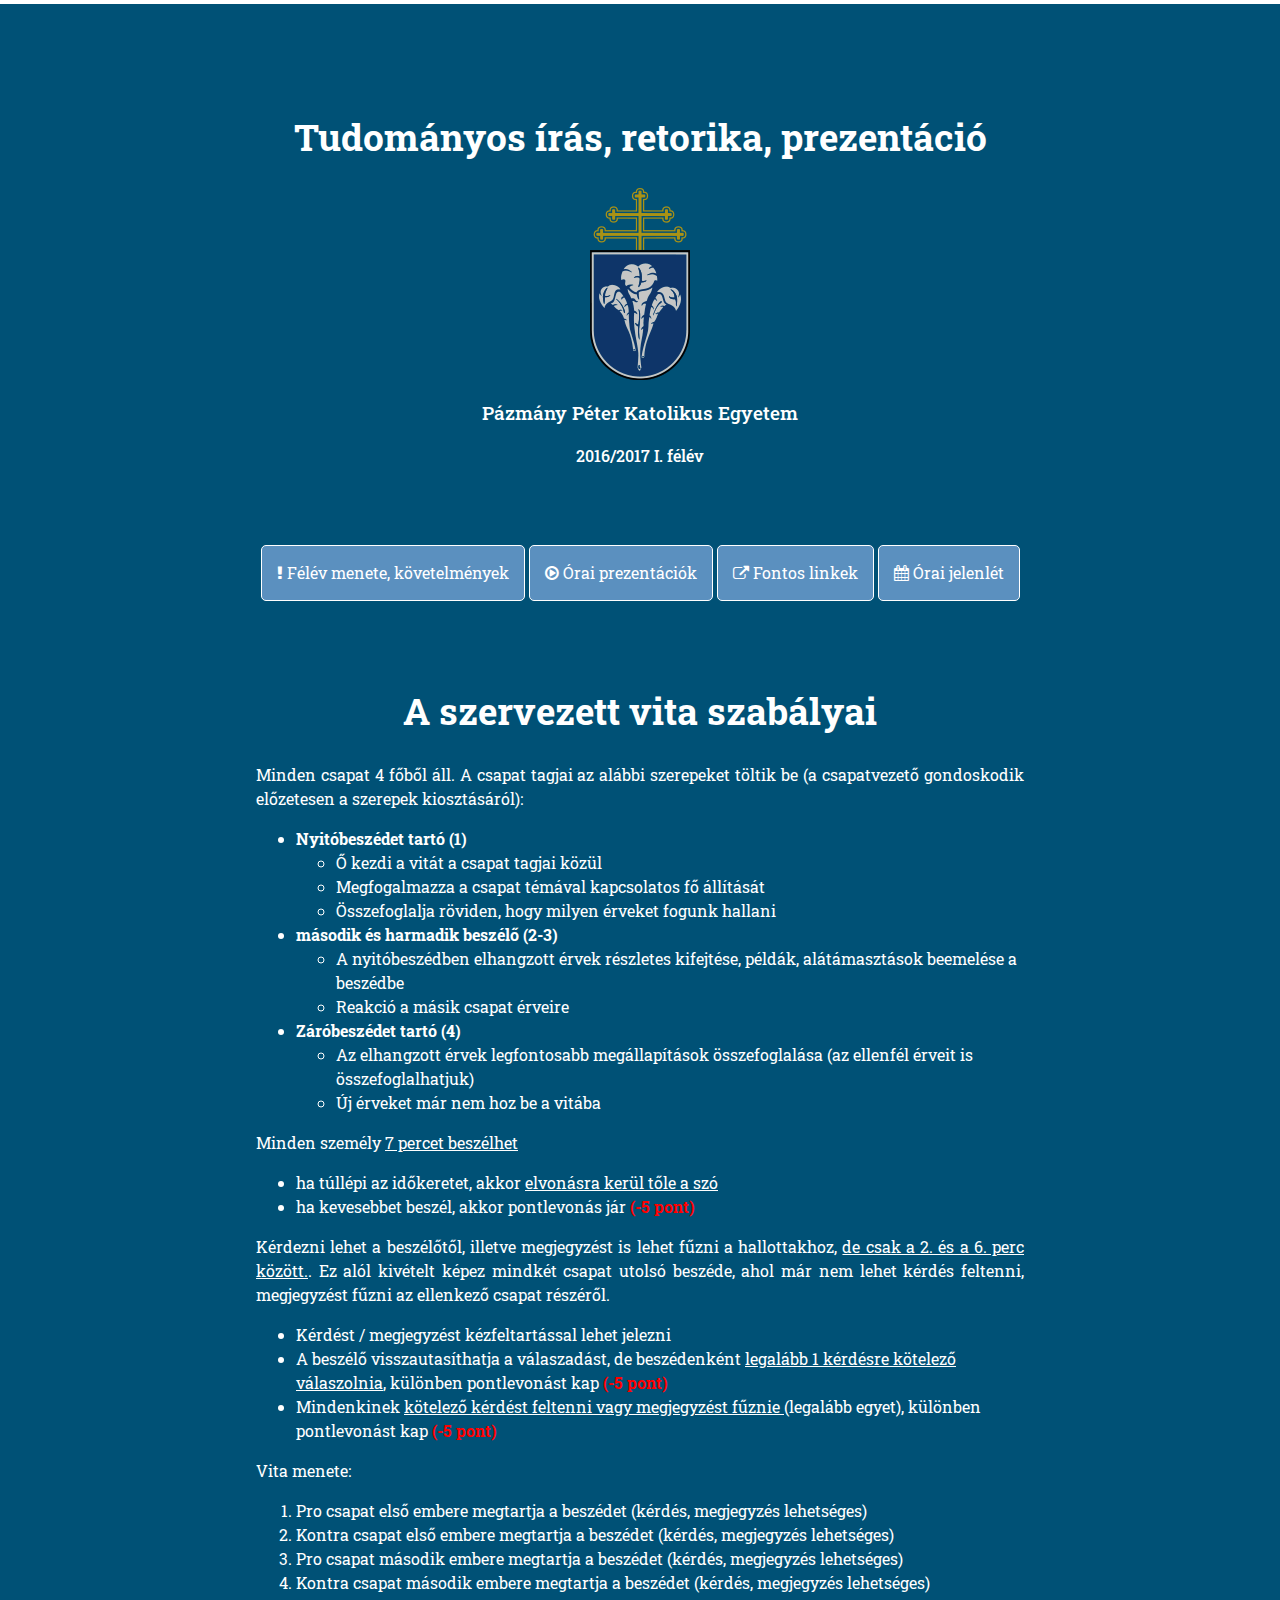
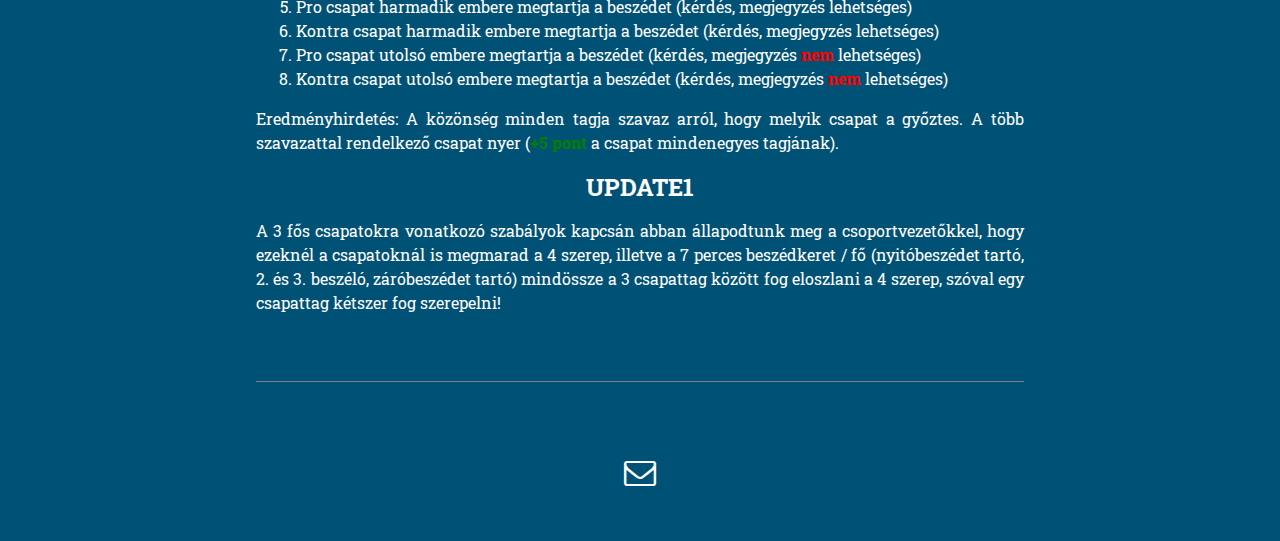
<file: vita_szabalyok.html>
<!doctype html>
<html>
<head>
<meta charset="utf-8" />	

	<link href="css/basic.css" rel="stylesheet">
	<link href="css/font-awesome.min.css" rel="stylesheet">

	<script>
	  (function(i,s,o,g,r,a,m){i['GoogleAnalyticsObject']=r;i[r]=i[r]||function(){
	  (i[r].q=i[r].q||[]).push(arguments)},i[r].l=1*new Date();a=s.createElement(o),
	  m=s.getElementsByTagName(o)[0];a.async=1;a.src=g;m.parentNode.insertBefore(a,m)
	  })(window,document,'script','https://www.google-analytics.com/analytics.js','ga');
	  ga('create', 'UA-83907385-1', 'auto');
	  ga('send', 'pageview');
	</script>		
</head>
<body>
	<div class="top-border"></div>

	<div class="title">		
		<h1><a href="index.html">Tudományos írás, retorika, prezentáció</a></h1>
		<p></p>
		<div class="logo">
			<a href="index.html"><img src="img/ppke-logo.png" alt="Your Name Here" /></a>
		</div>
		<p></p>
		<h3>Pázmány Péter Katolikus Egyetem</h3>
		<h4>2016/2017 I. félév</h4>
	</div>

	<div class="navbar">
		<ul class="navbar-list">
			<li>
				<a href="index.html"><i class="fa fa-exclamation" aria-hidden="true"></i></i> Félév menete, követelmények</a>
			</li>
			<li>
				<a href="orai-prez.html"><i class="fa fa-play-circle-o" aria-hidden="true"></i> Órai prezentációk</a>
			</li>
			<li>
				<a href="fontos.html"><i class="fa fa-external-link" aria-hidden="true"></i> Fontos linkek</a>
			</li>
			<li>
				<a href="aktivitas.html"><i class="fa fa-calendar" aria-hidden="true"></i> Órai jelenlét</a>
			</li>
		</ul>
	</div>

	<div class = "text-ready">
	<h1> A szervezett vita szabályai </h1>
	<p>Minden csapat 4 főből áll. A csapat tagjai az alábbi szerepeket töltik be (a csapatvezető gondoskodik előzetesen a szerepek kiosztásáról):</p>
	<ul>
		<li><b>Nyitóbeszédet tartó (1)</b></li>
			<ul>
				<li>Ő kezdi a vitát a csapat tagjai közül </li>
				<li>Megfogalmazza a csapat témával kapcsolatos fő állítását </li>
				<li>Összefoglalja röviden, hogy milyen érveket fogunk hallani</li>
			</ul>
		<li><b>második és harmadik beszélő (2-3)</b> </li>
			<ul>
				<li>A nyitóbeszédben elhangzott érvek részletes kifejtése, példák, alátámasztások beemelése a beszédbe </li>
				<li>Reakció a másik csapat érveire </li>
			</ul>
		<li><b>Záróbeszédet tartó (4)</b> </li>
			<ul>
				<li>Az elhangzott érvek legfontosabb megállapítások összefoglalása (az ellenfél érveit is összefoglalhatjuk) </li>
				<li>Új érveket már nem hoz be a vitába  </li>
			</ul>				
	</ul>
	<p>Minden személy <u>7 percet beszélhet</u></p>
	<ul>
		<li>ha túllépi az időkeretet, akkor <u>elvonásra kerül tőle a szó</u></li>
		<li>ha kevesebbet beszél, akkor pontlevonás jár <b style="color:red">(-5 pont)</b></li>
	</ul>
	<p>Kérdezni lehet a beszélőtől, illetve megjegyzést is lehet fűzni a hallottakhoz, <u>de csak a 2. és a 6. perc között.</u>. Ez alól kivételt képez mindkét csapat utolsó beszéde, ahol már nem lehet kérdés feltenni, megjegyzést fűzni az ellenkező csapat részéről.</p>
	<ul>
		<li>Kérdést / megjegyzést kézfeltartással lehet jelezni</li>
		<li>A beszélő visszautasíthatja a válaszadást, de beszédenként <u>legalább 1 kérdésre kötelező válaszolnia</u>, különben pontlevonást kap <b style="color:red">(-5 pont)</b></li>
		<li>Mindenkinek <u>kötelező kérdést feltenni vagy megjegyzést fűznie </u> (legalább egyet), különben pontlevonást kap <b style="color:red">(-5 pont)</b></li>
	</ul>
	<p>Vita menete:</p>
	<ol>
		<li>Pro csapat első embere megtartja a beszédet (kérdés, megjegyzés lehetséges)</li>
		<li>Kontra csapat első embere megtartja a beszédet (kérdés, megjegyzés lehetséges)</li>
		<li>Pro csapat második embere megtartja a beszédet (kérdés, megjegyzés lehetséges)</li>
		<li>Kontra csapat második embere megtartja a beszédet (kérdés, megjegyzés lehetséges)</li>
		<li>Pro csapat harmadik embere megtartja a beszédet (kérdés, megjegyzés lehetséges)</li>
		<li>Kontra csapat harmadik embere megtartja a beszédet (kérdés, megjegyzés lehetséges)</li>
		<li>Pro csapat utolsó embere megtartja a beszédet (kérdés, megjegyzés <b style="color:red">nem</b> lehetséges)</li>
		<li>Kontra csapat utolsó embere megtartja a beszédet (kérdés, megjegyzés <b style="color:red">nem</b> lehetséges)</li>
	</ol>
	<p>Eredményhirdetés: A közönség minden tagja szavaz arról, hogy melyik csapat a győztes. A több szavazattal rendelkező csapat nyer (<b style="color:green">+5 pont</b> a csapat mindenegyes tagjának).</p>	
	
	<h2> UPDATE1 </h2>
	<p> A 3 fős csapatokra vonatkozó szabályok kapcsán abban állapodtunk meg a csoportvezetőkkel, hogy ezeknél a csapatoknál is megmarad a 4 szerep, illetve a 7 perces beszédkeret / fő (nyitóbeszédet tartó, 2. és 3. beszéló, záróbeszédet tartó) mindössze a 3 csapattag között fog eloszlani a 4 szerep, szóval egy csapattag kétszer fog szerepelni! </p>	
		
	</div>

	<div>
		<footer>
				<a href="mailto:marko.tamas@ppke.hu"><i class="fa fa-envelope-o fa-2x"></i></a>
		</footer>
	</div>
	</body>
</html>
</file>
<file: css/basic.css>
@import url(http://fonts.googleapis.com/css?family=Roboto:400,300,300italic,400italic,700,700italic);
@import url(http://fonts.googleapis.com/css?family=Roboto+Slab:400,300,700);


/* =================== BASIC SETTINGS =================== */

body {
	background: #005176;
	/* color: #0a161f; */
	color: white;
	padding: 0;
	margin: 0;
	font-family: "Roboto", "Helvetica Neue", "Helvetica", Helvetica, Arial, sans-serif;
	font-weight: normal;
	font-style: normal;
	line-height: 1;
	position: relative;
	line-height: 150%;
}

a {
	/* color: #0a161f; */
	color: white;
	text-decoration: none;
	line-height: inherit;
}

a:hover, a:focus {
	/* color: #1a5f99; */
	color: white;
}

h1 {
	font-size: 2.3em;
	font-family: "Roboto Slab", "Helvetica Neue", "Helvetica", Helvetica, Arial, sans-serif;
	line-height: 150%;
}

/* =================== TITLE =================== */

.title {
	padding-top: 80px;
	font-family: "Roboto Slab", "Helvetica Neue", "Helvetica", Helvetica, Arial, sans-serif;
	padding-bottom: 50px;
	margin-left: auto;
	margin-right: auto;
	margin-top: 0;
	margin-bottom: 0;
	text-align: center;
	border-top: 4px solid;
	line-height: 1.2;
	font-weight: 300;
}

.title h3, .title h4 {
	font-weight: 500;

}

/* =================== NAVBAR =================== */
	
.navbar {
	margin: 0 20%;
	/* border-width: 3px; */
	/* border-color: gray; */
	/* border-color: white; */
	/* border-style: solid; */
	/* background-color: white; */
	padding-top: 8px;
	padding-bottom: 8px;
	font-family: "Roboto Slab", "Helvetica Neue", "Helvetica", Helvetica, Arial, sans-serif;
		
}

.navbar-list {
    list-style:none;
    margin:0;
    padding:0;
    text-align:center;
}

.navbar-list li {
	
    display:inline;
}

.navbar-list a {
	background-color: #5b90bf;
    display:inline-block;
    padding:15px;
	border-width: 1px;
	border-color: white;
	border-style: solid;
	border-radius: 5px;
}

 a.current {
  /* color: #8a8988; */
  pointer-events: none;
} 

a:hover {
	/* color: #0a161f; */
	color: grey;
	text-decoration: none;
	line-height: inherit;
}

/* a.current:hover {
  color: #8a8988;
} */

.navbar-list a:hover {
	background-color: white;
	color: #8a8988;
}

/* =================== MAIN WINDOW =================== */

.boxes {
	margin: 0 20%;
	padding-top: 50px;
	padding-bottom: 50px;
	font-family: "Roboto Slab", "Helvetica Neue", "Helvetica", Helvetica, Arial, sans-serif;
	/* border-bottom: 1px solid white; */
}

.boxes ul {
    list-style:none;
    margin:0;
    padding:0;
    text-align:center;
}


.boxes li {
	display:inline;
	position: relative;
	width: 100%;
}

.boxes a {
    display:inline-block;
    padding: 13px;
}

.boxes img{
	width: 350px;
    height: 250px
}

.boxes li:hover{
	opacity:0.6;
}

.boxes li p  {
	position: absolute;
	top: 5px;
    left: 0; 
    width: 100%;
	color: black;
	font-weight: 300;
} 

.text-field{
	text-align:center;
	border-bottom: 1px solid gray;
	margin: 0 20%;
	padding-top: 50px;
	padding-bottom: 50px;
}

.text-field h1{
	font-size: 3em;
}

.about{
	text-align:left;
	border-bottom: 1px solid gray;
	margin: 0 20%;
	padding-top: 50px;
	padding-bottom: 50px;
}

.prezi-ready {
	margin: 0 20%;
	padding-top: 50px;
	padding-bottom: 50px;
	font-family: "Roboto Slab", "Helvetica Neue", "Helvetica", Helvetica, Arial, sans-serif;
	border-bottom: 1px solid gray;	
	text-align: center;
}

.text-ready {
	margin: 0 20%;
	padding-top: 50px;
	padding-bottom: 50px;
	font-family: "Roboto Slab", "Helvetica Neue", "Helvetica", Helvetica, Arial, sans-serif;
	border-bottom: 1px solid gray;	
	text-align: center;
}

.text-ready p {
	text-align: justify;
}

.text-ready ul, ol {
	text-align: left;
}

table th {
	background: #5b90bf;
    border: 1px solid white;
}

table td {
	padding: 10px;
    border: 1px solid white;
	text-align: left;
}

table {
    border: 2px solid white;
	border-collapse: collapse;
	width: 100%;
	height: 600px;
}

.spreadsheet{
	width: 100%;
	height: 480;
	
}

/* =================== FOOTER =================== */

footer a:hover {
	/* color: #0a161f; */
	color: grey;
	text-decoration: none;
	line-height: inherit;
}


footer {
	padding-top: 75px;
	padding-bottom: 50px;
	text-align:center;
}

footer li {
	list-style:none;
}

/* =================== FOR MOBILE DEVICES =================== */

@media only screen and (max-width: 320px) {

body {
	font-size: 0.8em; 
}


}
</file>
